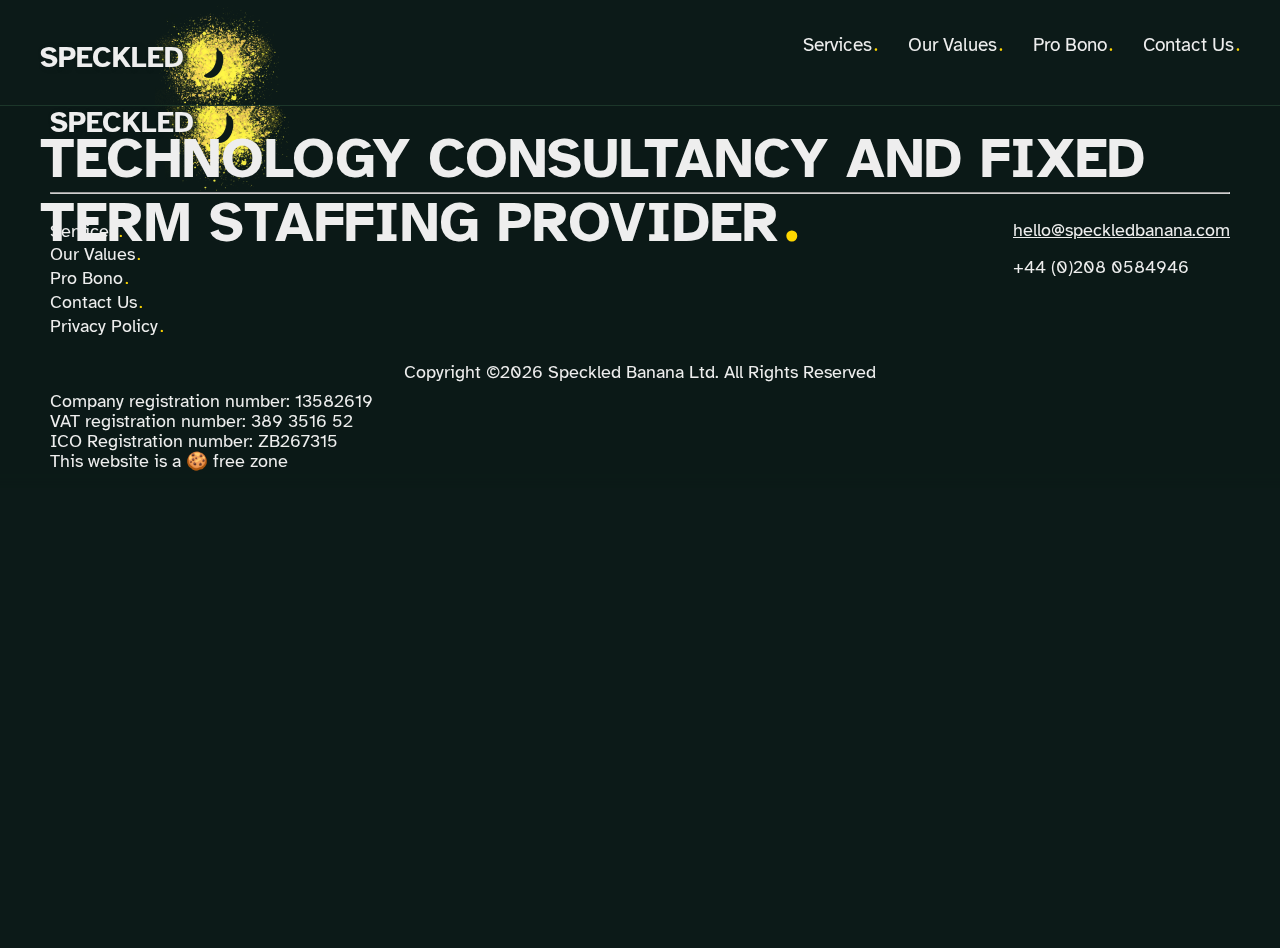
<file: pro-bono.html>
<!DOCTYPE html>
<html lang="en">
  <head>
    <meta charset="UTF-8" />
    <meta
      http-equiv="X-UA-Compatible"
      content="IE=edge"
    />
    <meta
      name="viewport"
      content="width=device-width, initial-scale=1.0"
    />
    <meta
      name="author"
      content="Speckled Banana Ltd"
    />
    <meta
      name="description"
      content="Software development & technology consultancy specialising in privacy first, honest solutions."
    />
    <link
      rel="stylesheet"
      href="./assets/css/styles.css"
    />
    <!-- <link
      rel="preload"
      as="image"
      href="/assets/img/splatter.svg"
    /> -->
    <script
      src="./assets/js/contact.js"
      defer
    ></script>
    <script
      src="./assets/js/sb.js"
      defer
    ></script>
    <title>Speckled Banana - Software & Technology Consultancy</title>

    <!-- GRAPH -->

    <meta
      property="og:image"
      content=""
    />
    <meta
      property="og:description"
      content="Software development & technology consultancy specialising in privacy first, honest solutions."
    />
    <meta
      property="og:title"
      content="Speckled Banana - Sofware Development & Technology Consultancy"
    />

    <!-- FAVICONS -->

    <link
      rel="apple-touch-icon"
      sizes="180x180"
      href="./assets/favicon/apple-touch-icon.png"
    />
    <link
      rel="icon"
      type="image/png"
      sizes="32x32"
      href="/assets/favicon/favicon-32x32.png"
    />
    <link
      rel="icon"
      type="image/png"
      sizes="16x16"
      href="/assets/favicon/favicon-16x16.png"
    />
    <link
      rel="manifest"
      href="/assets/favicon/site.webmanifest"
    />
    <link
      rel="mask-icon"
      href="/assets/favicon/safari-pinned-tab.svg"
      color="#0c0029"
    />
    <link
      rel="shortcut icon"
      href="/assets/favicon/favicon.ico"
    />
    <meta
      name="msapplication-TileColor"
      content="#2b5797"
    />
    <meta
      name="msapplication-config"
      content="/assets/favicon/browserconfig.xml"
    />
    <meta
      name="theme-color"
      content="#ffffff"
    />

    <link
      rel="canonical"
      href="https://speckledbanana.com"
    />
  </head>

  <body>
    <header class="">
      <div class="header-content container column space-between">
        <div class="top-row row">
          <!-- Brand / logo -->
          <div class="brand row">
            <a
              href="/"
              title="Speckled Banana Home Page"
            >
              <span class="logo">SPECKLED</span>
              <img
                alt="The Speckled Banana logo: A company logo with SPECKLED as text and a yellow paint splatter motif with a a banana shape cut out on right."
                src="./assets/img/SpeckledSplatBright.png"
                title="The Speckled Banana Logo"
              />
            </a>
          </div>
          <!-- Mobile burger -->
          <!-- <div class="burger"> -->
          <input
            class="side-menu"
            type="checkbox"
            id="side-menu"
          />
          <label
            class="burger"
            for="side-menu"
            ><span class="burger-line"> </span
          ></label>
          <!-- </div> -->
          <nav>
            <hr />
            <!-- Menu -->
            <menu class="nav">
              <li>
                <a href="./services.html">Services</a>
              </li>
              <li>
                <a href="./values-and-principles.html">Our Values</a>
              </li>
              <li>
                <a href="./pro-bono.html">Pro Bono</a>
              </li>
              <li>
                <a href="./contact-us.html">Contact Us</a>
              </li>
            </menu>
          </nav>
        </div>
        <div class="bottom-row">
          <h1 class="tag-line">Technology consultancy and fixed term staffing provider</h1>
        </div>
      </div>
    </header>
    <main></main>
    <footer class="">
      <div class="footer-content container">
        <div class="brand row">
          <a
            href="/"
            title="Speckled Banana Home Page"
          >
            <span class="logo">SPECKLED</span>
            <img
              alt="The Speckled Banana logo: A company logo with yellow paint splatter motif and a banana shape cut out of the middle."
              src="./assets/img/SpeckledSplatBright.png"
              title="The Speckled Banana Logo"
            />
          </a>
        </div>
        <hr />
        <div class="links">
          <nav>
            <!-- Menu -->
            <menu class="column">
              <li><a href="./services.html">Services</a></li>
              <li><a href="./values-and-principles.html">Our Values</a></li>
              <li><a href="./pro-bono.html">Pro Bono</a></li>
              <li><a href="./contact-us.html">Contact Us</a></li>
              <li><a href="./privacy-policy.html">Privacy Policy</a></li>
            </menu>
          </nav>
          <div>
            <ul class="li">
              <a href="mailto:hello@speckledbanana.com">hello@speckledbanana.com</a>
            </ul>
            <ul class="li">
              +44 (0)208 0584946
            </ul>
            <ul class="li"></ul>
          </div>
        </div>

        <span id="copyright">Copyright ©2022 Speckled Banana Ltd. All Rights Reserved</span>
        <div class="company-details column">
          <span>Company registration number: 13582619</span>
          <span>VAT registration number: 389 3516 52 </span>
          <span>ICO Registration number: ZB267315</span>
        </div>
        This website is a 🍪 free zone
      </div>
    </footer>
  </body>
</html>
</file>
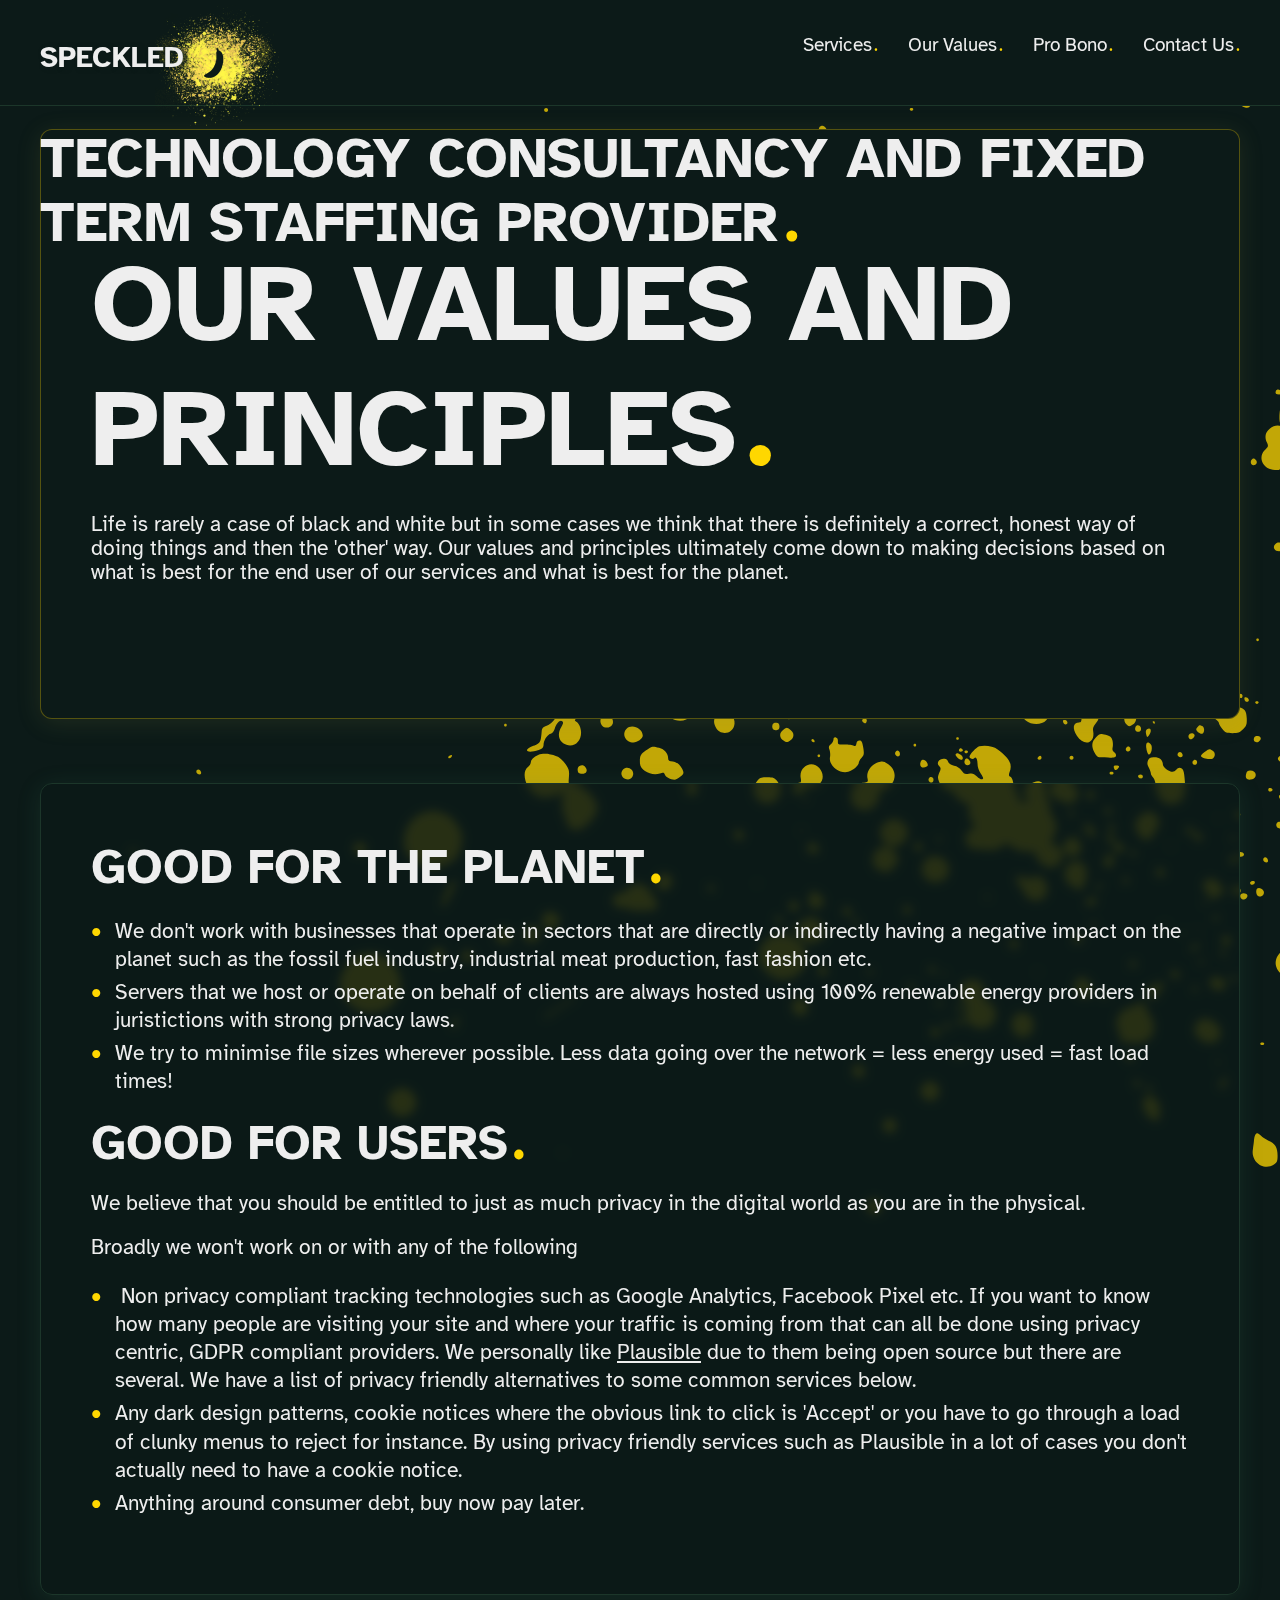
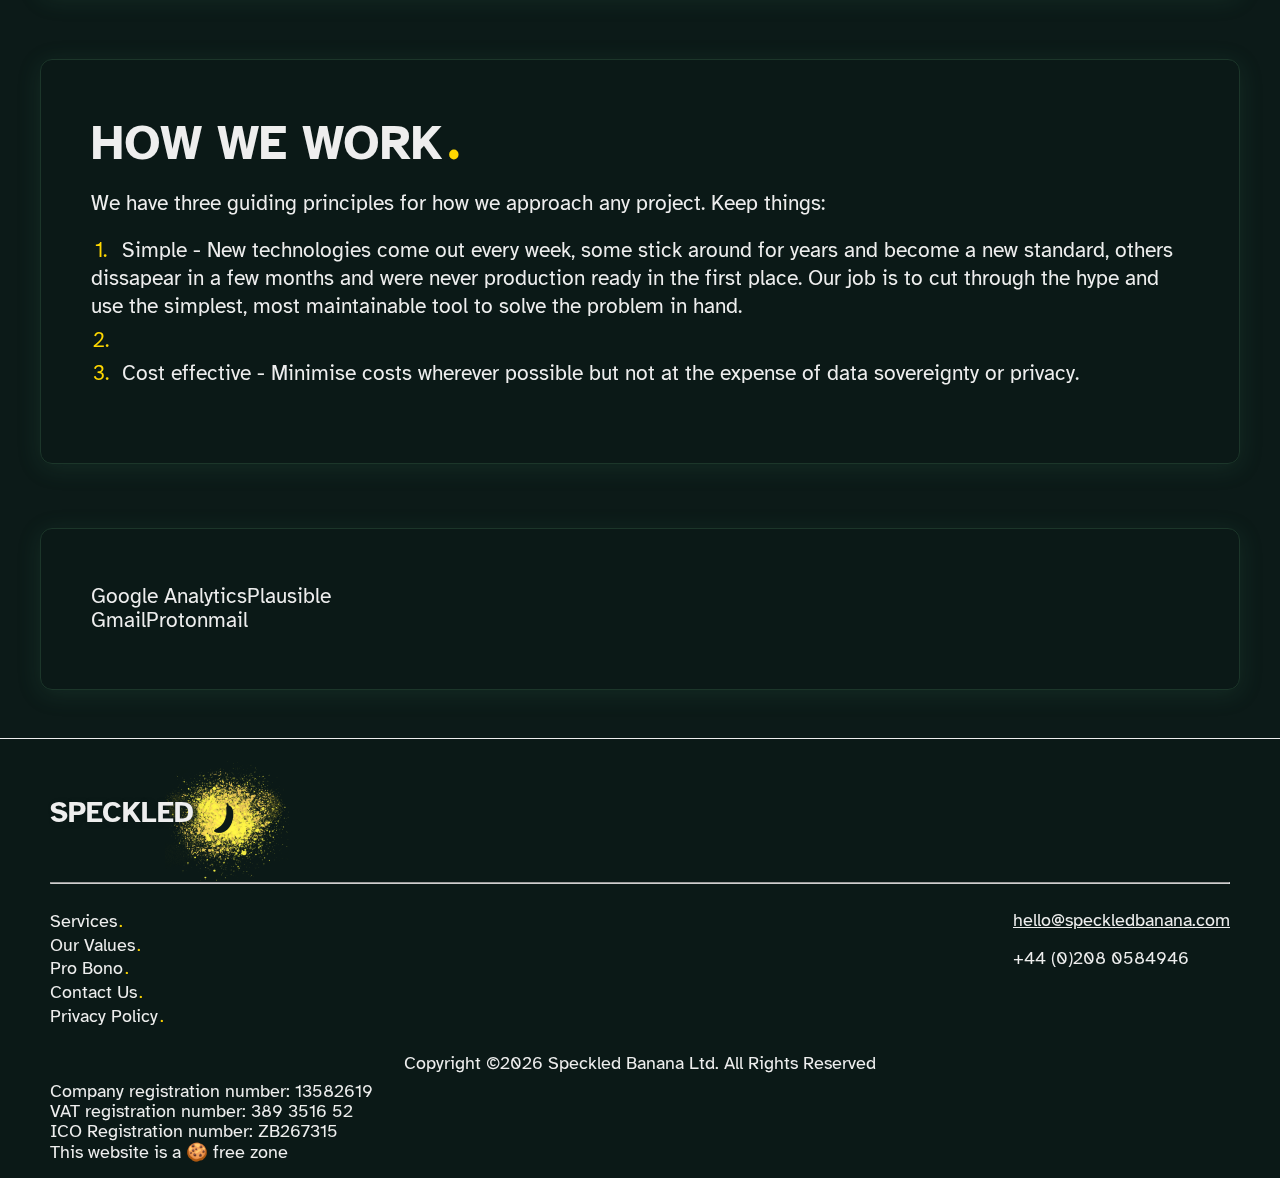
<file: services.html>
<!DOCTYPE html>
<html lang="en">
  <head>
    <meta charset="UTF-8" />
    <meta
      http-equiv="X-UA-Compatible"
      content="IE=edge"
    />
    <meta
      name="viewport"
      content="width=device-width, initial-scale=1.0"
    />
    <meta
      name="author"
      content="Speckled Banana Ltd"
    />
    <meta
      name="description"
      content="Software development & technology consultancy specialising in privacy first, honest solutions."
    />
    <link
      rel="stylesheet"
      href="./assets/css/styles.css"
    />
    <!-- <link
      rel="preload"
      as="image"
      href="/assets/img/splatter.svg"
    /> -->
    <script
      src="./assets/js/contact.js"
      defer
    ></script>
        <script
      src="./assets/js/sb.js"
      defer
    ></script>
    <title>Speckled Banana - Software & Technology Consultancy</title>

    <!-- GRAPH -->

    <meta
      property="og:image"
      content=""
    />
    <meta
      property="og:description"
      content="Software development & technology consultancy specialising in privacy first, honest solutions."
    />
    <meta
      property="og:title"
      content="Speckled Banana - Sofware Development & Technology Consultancy"
    />

    <!-- FAVICONS -->

    <link
      rel="apple-touch-icon"
      sizes="180x180"
      href="./assets/favicon/apple-touch-icon.png"
    />
    <link
      rel="icon"
      type="image/png"
      sizes="32x32"
      href="/assets/favicon/favicon-32x32.png"
    />
    <link
      rel="icon"
      type="image/png"
      sizes="16x16"
      href="/assets/favicon/favicon-16x16.png"
    />
    <link
      rel="manifest"
      href="/assets/favicon/site.webmanifest"
    />
    <link
      rel="mask-icon"
      href="/assets/favicon/safari-pinned-tab.svg"
      color="#0c0029"
    />
    <link
      rel="shortcut icon"
      href="/assets/favicon/favicon.ico"
    />
    <meta
      name="msapplication-TileColor"
      content="#2b5797"
    />
    <meta
      name="msapplication-config"
      content="/assets/favicon/browserconfig.xml"
    />
    <meta
      name="theme-color"
      content="#ffffff"
    />

    <link
      rel="canonical"
      href="https://speckledbanana.com"
    />
  </head>

  <body>
    <header class="">
      <div class="header-content container column space-between">
        <div class="top-row row">
          <!-- Brand / logo -->
          <div class="brand row">
            <a
              href="/"
              title="Speckled Banana Home Page"
            >
              <span class="logo">SPECKLED</span>
              <img
                alt="The Speckled Banana logo: A company logo with SPECKLED as text and a yellow paint splatter motif with a a banana shape cut out on right."
                src="./assets/img/SpeckledSplatBright.png"
                title="The Speckled Banana Logo"
              />
            </a>
          </div>
          <!-- Mobile burger -->
          <!-- <div class="burger"> -->
          <input
            class="side-menu"
            type="checkbox"
            id="side-menu"
          />
          <label
            class="burger"
            for="side-menu"
            ><span class="burger-line"> </span
          ></label>
          <!-- </div> -->
          <nav>
            <hr />
            <!-- Menu -->
            <menu class="nav">
              <li>
                <a href="./services.html">Services</a>
              </li>
              <li>
                <a href="./values-and-principles.html">Our Values</a>
              </li>
              <li>
                <a href="./pro-bono.html">Pro Bono</a>
              </li>
              <li>
                <a href="./contact-us.html">Contact Us</a>
              </li>
            </menu>
          </nav>
        </div>
        <div class="bottom-row">
          <h1 class="tag-line">Technology consultancy and fixed term staffing provider</h1>
        </div>
      </div>
    </header>
    <main>
      <div class="bg">
        <img
          class="speckle-bg"
          src="/assets/img/splatter.svg"
        />
      </div>

      <section class="hero border-gradient">
        <h1>Our values and principles</h1>
        <p>Life is rarely a case of black and white but in some cases we think that there is definitely a correct, honest way of doing things and then the 'other' way. Our values and principles ultimately come down to making decisions based on what is best for the end user of our services and what is best for the planet.</p>
      </section>
      <section class="values">
        <div class="card">
          <h2>Good for the planet</h2>
          <ul>
            <li class="card">We don't work with businesses that operate in sectors that are directly or indirectly having a negative impact on the planet such as the fossil fuel industry, industrial meat production, fast fashion etc.</li>
            <!-- TODO: TYPO -->
            <li class="card">Servers that we host or operate on behalf of clients are always hosted using 100% renewable energy providers in juristictions with strong privacy laws.</li>
            <li class="card">We try to minimise file sizes wherever possible. Less data going over the network = less energy used = fast load times!</li>
          </ul>
        </div>
        <div class="card">
          <h2>Good for users</h2>
          <p>We believe that you should be entitled to just as much privacy in the digital world as you are in the physical.</p>
          <p>Broadly we won't work on or with any of the following</p>
          <ul>
            <li class="card">
              Non privacy compliant tracking technologies such as Google Analytics, Facebook Pixel etc. If you want to know how many people are visiting your site and where your traffic is coming from that can all be done using privacy centric, GDPR compliant providers. We personally like
              <a href="https://plausible.io">Plausible</a> due to them being open source but there are several. We have a list of privacy friendly alternatives to some common services below.
            </li>
            <li class="card">Any dark design patterns, cookie notices where the obvious link to click is 'Accept' or you have to go through a load of clunky menus to reject for instance. By using privacy friendly services such as Plausible in a lot of cases you don't actually need to have a cookie notice.</li>
            <li class="card">Anything around consumer debt, buy now pay later.</li>
          </ul>
        </div>
      </section>
      <section class="principles">
        <h2>How we work</h2>
        <p>We have three guiding principles for how we approach any project. Keep things:</p>
        <ol>
          <li>Simple - New technologies come out every week, some stick around for years and become a new standard, others dissapear in a few months and were never production ready in the first place. Our job is to cut through the hype and use the simplest, most maintainable tool to solve the problem in hand.</li>
          <li></li>
          <li>Cost effective - Minimise costs wherever possible but not at the expense of data sovereignty or privacy.</li>
        </ol>
      </section>

      <section class="alternatives">
        <div><span>Google Analytics</span><span>Plausible</span></div>
        <div><span>Gmail</span><span>Protonmail</span></div>
      </section>
    </main>
    <footer class="">
      <div class="footer-content container">
        <div class="brand row">
          <a
            href="/"
            title="Speckled Banana Home Page"
          >
            <span class="logo">SPECKLED</span>
            <img
              alt="The Speckled Banana logo: A company logo with yellow paint splatter motif and a banana shape cut out of the middle."
              src="./assets/img/SpeckledSplatBright.png"
              title="The Speckled Banana Logo"
            />
          </a>
        </div>
        <hr />
        <div class="links">
          <nav>
            <!-- Menu -->
            <menu class="column">
              <li><a href="./services.html">Services</a></li>
              <li><a href="./values-and-principles.html">Our Values</a></li>
              <li><a href="./pro-bono.html">Pro Bono</a></li>
              <li><a href="./contact-us.html">Contact Us</a></li>
              <li><a href="./privacy-policy.html">Privacy Policy</a></li>
            </menu>
          </nav>
          <div>
            <ul class="li">
              <a href="mailto:hello@speckledbanana.com">hello@speckledbanana.com</a>
            </ul>
            <ul class="li">
              +44 (0)208 0584946
            </ul>
            <ul class="li"></ul>
          </div>
        </div>

        <span id="copyright">Copyright ©2022 Speckled Banana Ltd. All Rights Reserved</span>
        <div class="company-details column">
          <span>Company registration number: 13582619</span>
          <span>VAT registration number: 389 3516 52 </span>
          <span>ICO Registration number: ZB267315</span>
        </div>
        This website is a 🍪 free zone
      </div>
    </footer>
  </body>
</html>
</file>
<file: assets/css/styles.css>
@import 'normalize.css';
@import 'fonts.css';

@import 'main.css';
@import 'alert.css';
@import 'media.css';
</file>
